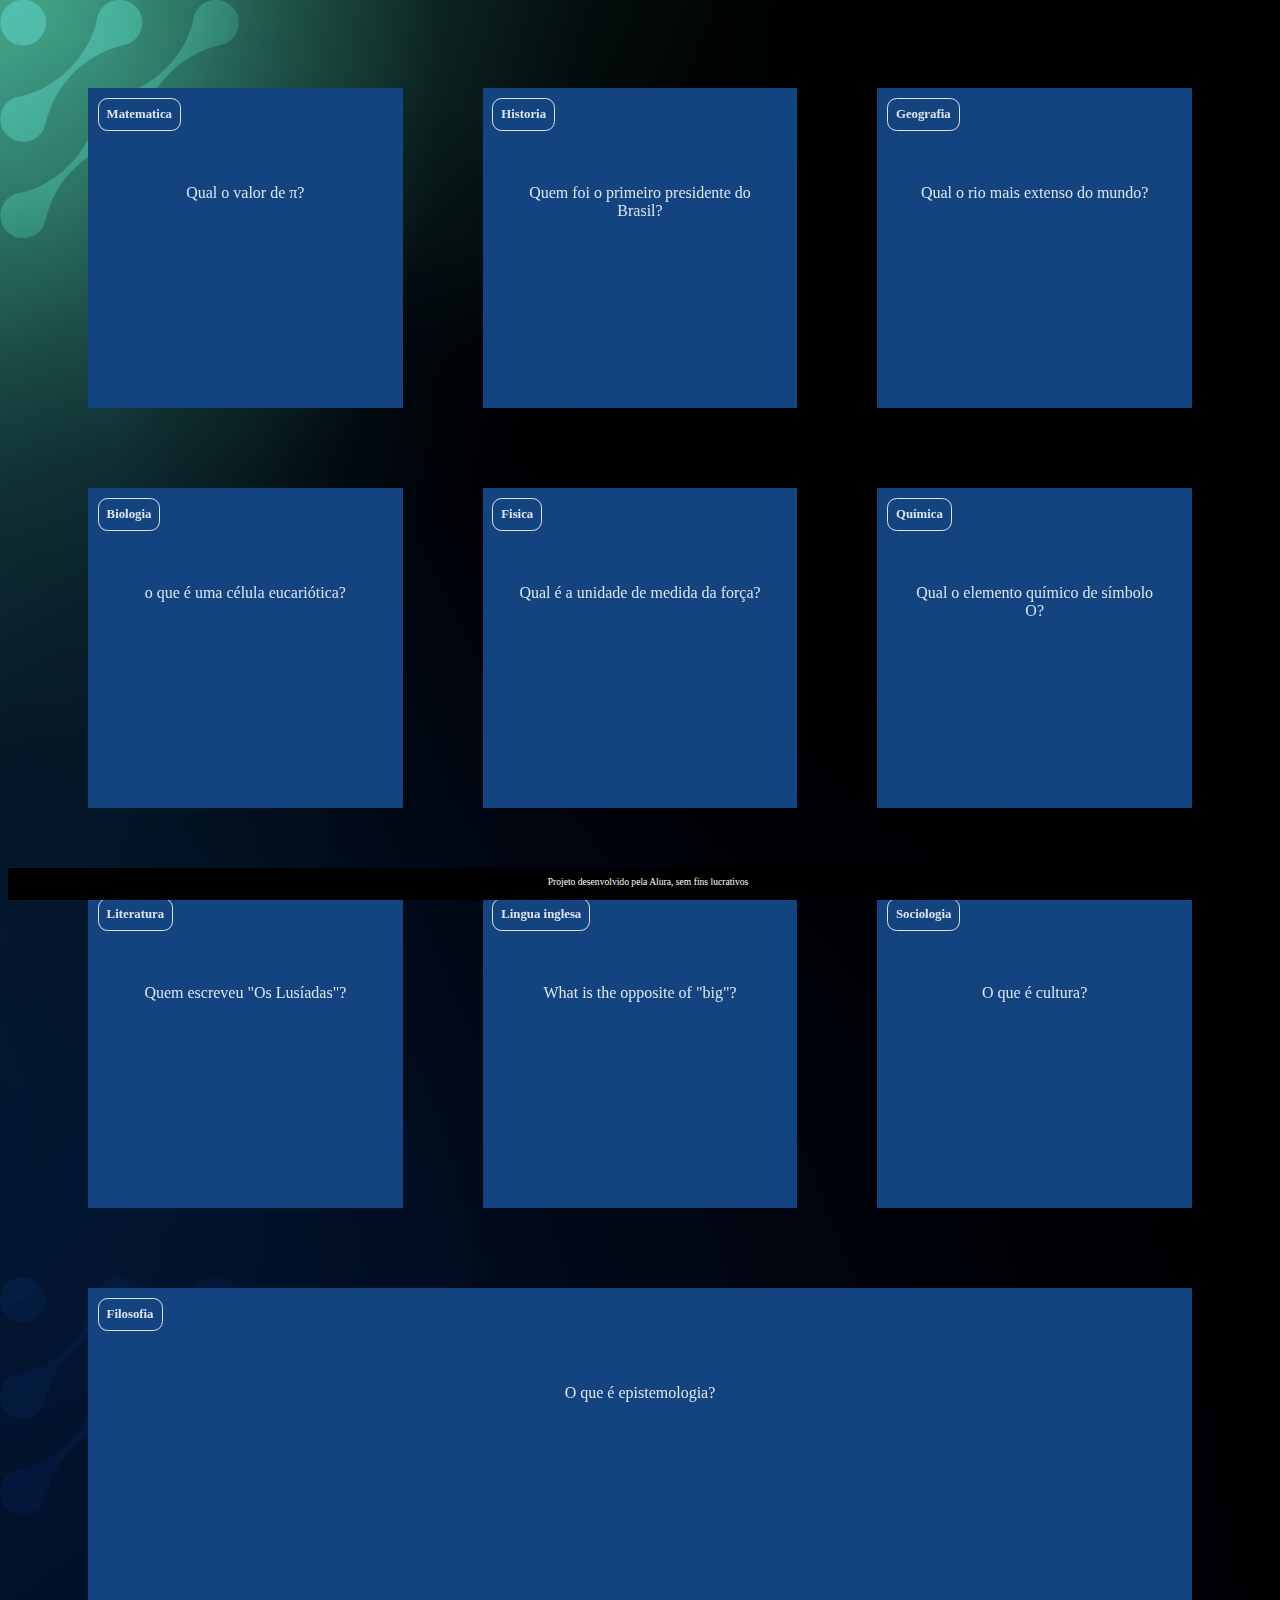
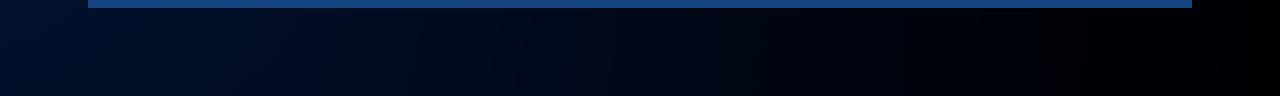
<file: index.html>
<!DOCTYPE html>
<html lang="pt-br">
<head>
    <meta charset="UTF-8">
    <meta name="viewport" content="width=device-width, initial-scale=1.0">
    <link rel="stylesheet" href="assets/style.css">
    <title>Flashcard</title>
</head>
<body>
    <main>
        <section id="container">
            <!-- <article class="cartao">
                <div class="cartao__conteudo">
                    <h3>Programação</h3>
                    <div class="cartao__conteudo__pergunta">
                        <p>O que é JavaScript?</p>
                    </div>
                    <div class="cartao__conteudo__resposta">
                        <p>O JavaScript é uma linguagem de programação</p>
                    </div>
                </div>
            </article> -->
        </section>
    </main>
    <footer>
        <p>Projeto desenvolvido pela Alura, sem fins lucrativos</p>
    </footer>
    <script src="app.js"></script>
    <script src="perguntas.js"></script>
</body>
</html>
</file>
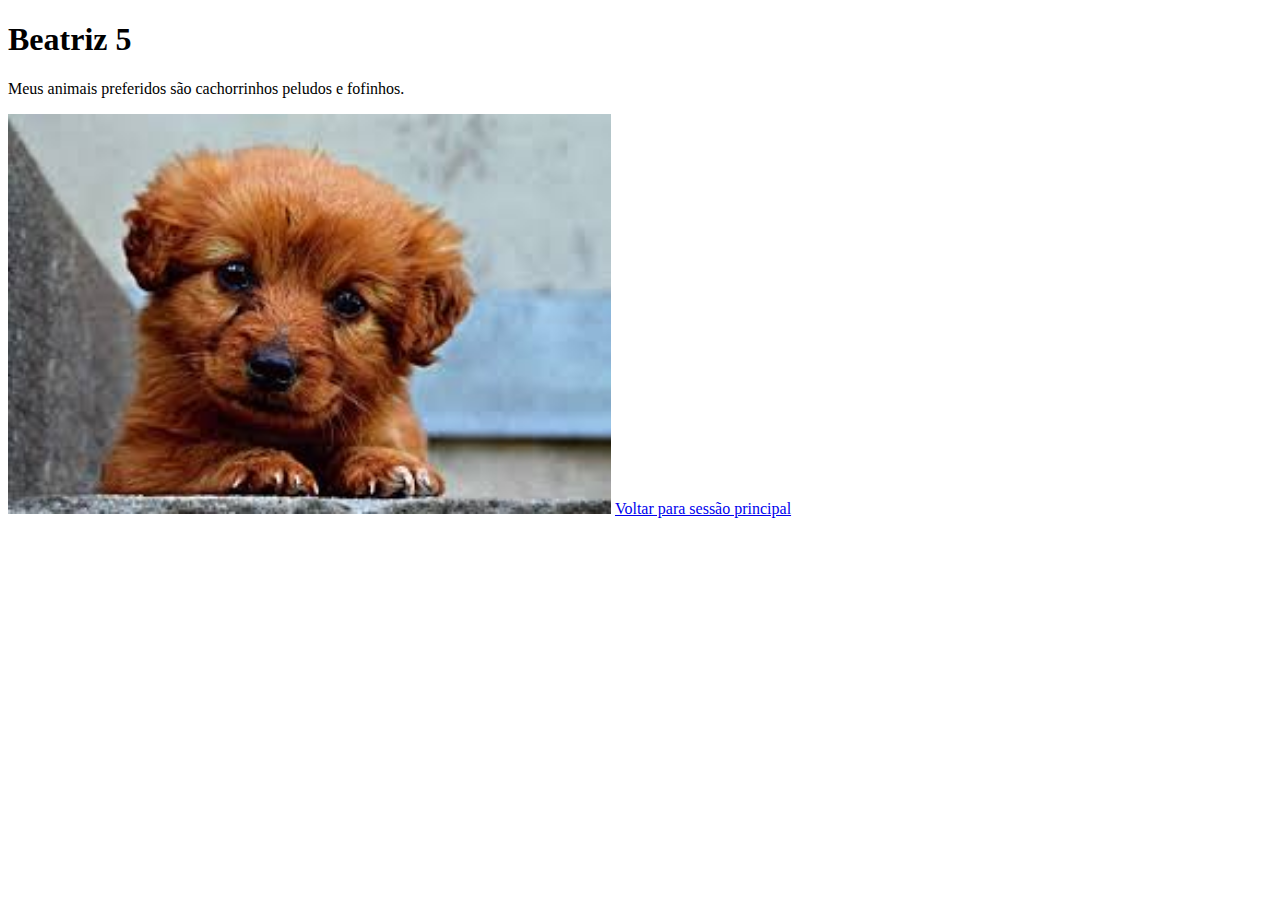
<file: sessao1.html>
<!DOCTYPE html>
 <html lang="en">
 <head>
    <meta charset="UTF-8">
    <meta name="viewport" content="width=, initial-scale=1.0">
    <title>Document</title>
 </head>
 <body>
    <h1>Beatriz 5</h1>
    <p>Meus animais preferidos são cachorrinhos peludos e fofinhos.</p>
    <img src="cao.jpeg" alt=""widtt="600"height="400">
    <a href="index.html">Voltar para sessão principal</a>
    
 </body>
 </html>
</file>
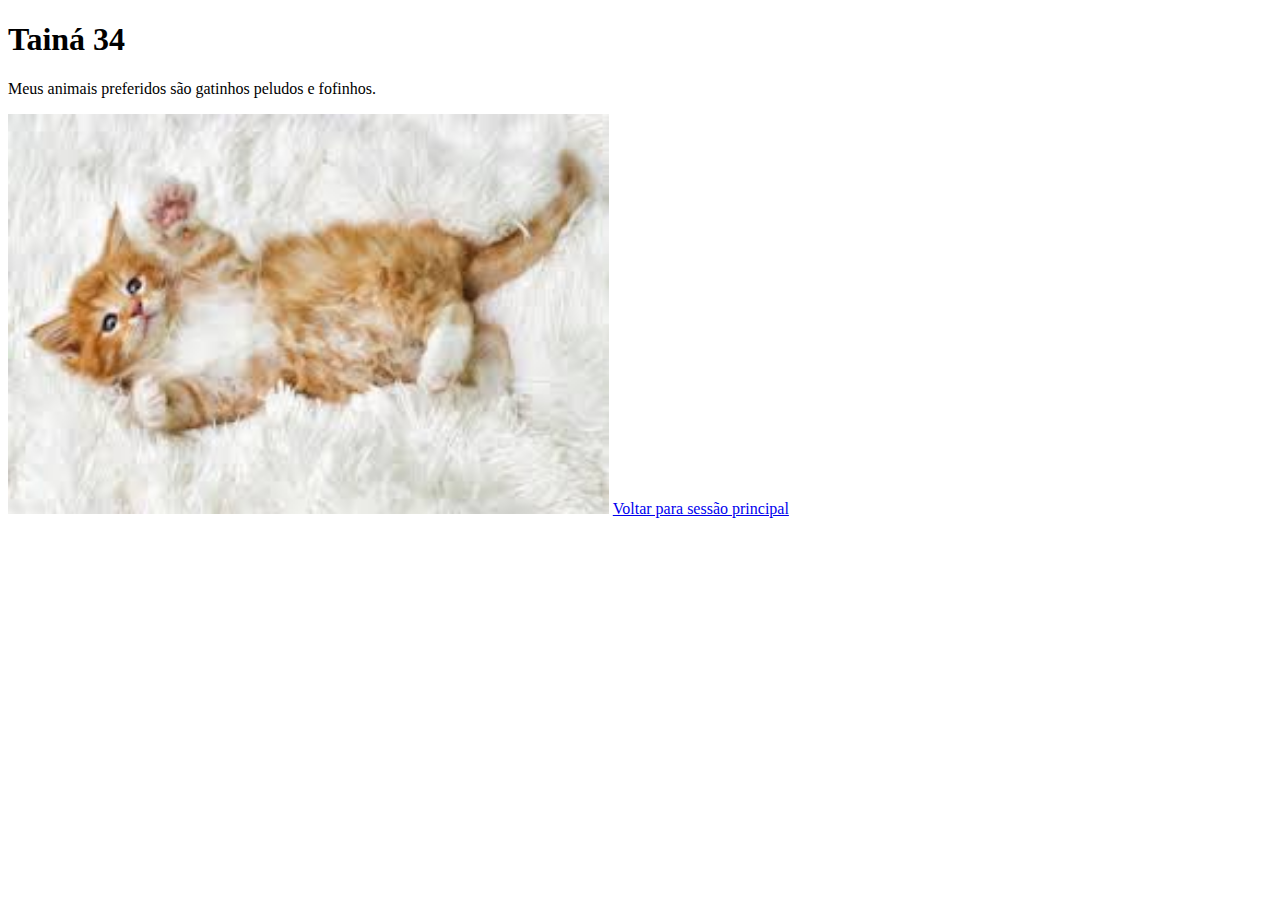
<file: sessao2.html>
<!DOCTYPE html>
<html lang="en">
<head>
    <meta charset="UTF-8">
    <meta name="viewport" content="width=device-width, initial-scale=1.0">
    <title>Document</title>
</head>
<body>
    <h1>Tainá 34</h1>
    <p>Meus animais preferidos são gatinhos peludos e fofinhos.</p>
    <img src="cat.jpeg" alt=""widtt="600"height="400">
    <a href="index.html">Voltar para sessão principal</a>
</body>
</html>
</file>
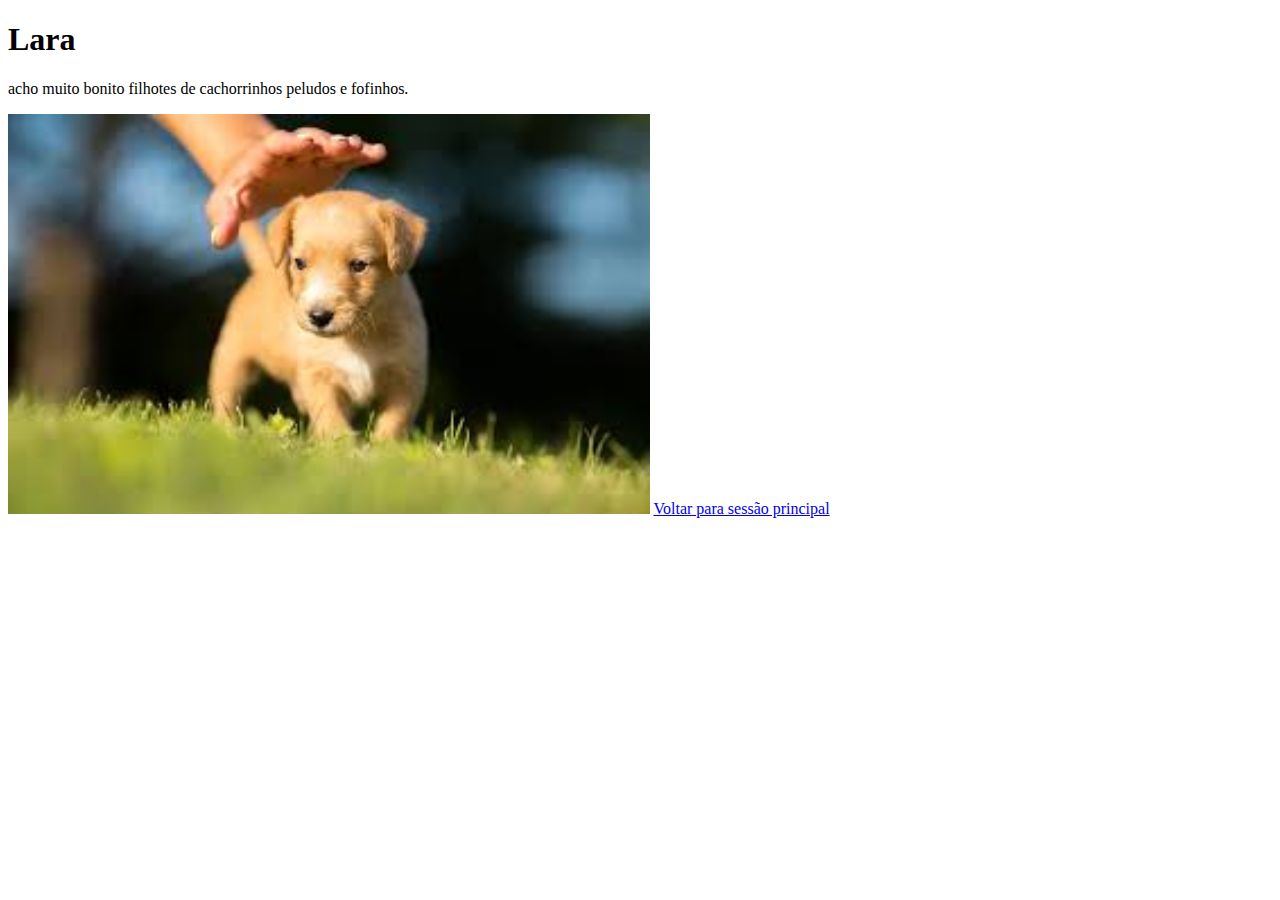
<file: sessao3.html>
<!DOCTYPE html>
<html lang="en">
<head>
    <meta charset="UTF-8">
    <meta name="viewport" content="width=device-width, initial-scale=1.0">
    <title>Document</title>
</head>
<body>
    <h1>Lara</h1>
    <p>acho muito bonito filhotes de cachorrinhos peludos e fofinhos.</p>
    <img src="au.jpeg" alt=""widtt="600"height="400">
    <a href="index.html">Voltar para sessão principal</a>
</body>
</html>
</file>
<file: assets/style.css>
:root {
    --text-color: #DBE4EF;
    --card-front-color: #144480;
    --card-back-color: #00F4BF;
}

body {
    background: url('img/bg-desktop.webp');
    font-family: Bai Jamjuree;
}

#container {
    display: flex; 
    flex-wrap: wrap;
    justify-content: space-between;
    padding: 4rem;
    gap: 3rem;
}

.cartao {
    margin: 1rem 1rem;
    height: 20rem;
    flex-grow: 1;
    flex-basis: calc(33% - 6rem);
}

.cartao__conteudo {
    background-color: var(--card-front-color);
    text-align: center;
    /* background-color: aquamarine; */
    height: 100%;
    transform-style: preserve-3d;
    transition: transform 300ms ease-in-out;
}

.cartao__conteudo h3 {
    color: var(--text-color);
    border: 1px solid var(--text-color);
    text-align: left;
    padding: 0.5rem;
    position: absolute;
    margin: 0.6rem;
    border-radius: 0.6rem;
    font-size: 1vw;
    backface-visibility: hidden;
}

.cartao__conteudo p {
    margin-top: 1rem;
    padding: 2rem;
    margin-top: 4rem;
}

.cartao__conteudo__pergunta p {
    color: var(--text-color);
    font-weight: 500;
}

.cartao__conteudo__resposta p {
    color: var(--card-back-color);
    font-weight: 700;
}

.cartao.active .cartao__conteudo {
    transform: rotateY(180deg);
}

.cartao__conteudo__pergunta,
.cartao__conteudo__resposta {
    backface-visibility: hidden;
    position: absolute;
    height: 100%;
    width: 100%;
}

.cartao__conteudo__resposta {
    transform: rotateY(180deg);
}












footer {
    background-color: black;
    color: white;
    position: fixed;
    bottom: 0;
    width: 100%;
    height: 2rem;
}

footer p {
    text-align: center;
    font-size: 0.6rem;
    margin-top: 0.5rem;
}
</file>
